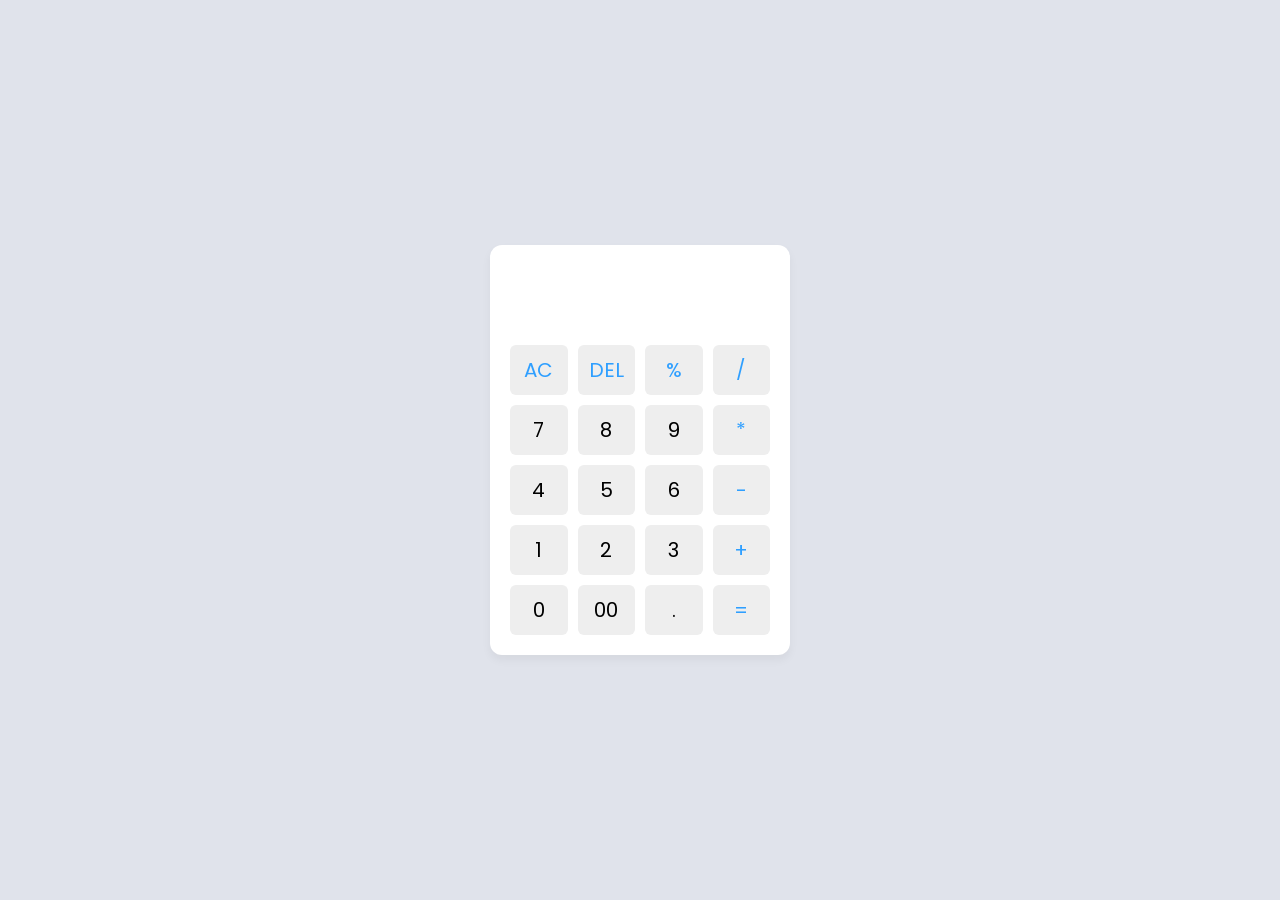
<file: simple Calculator/calci.html>
<!DOCTYPE html>
<html lang="en">
  <head>
    <meta charset="UTF-8" />
    <meta http-equiv="X-UA-Compatible" content="IE=edge" />
    <meta name="viewport" content="width=device-width, initial-scale=1.0" />
    <title>Calculator Using html</title>
    <link rel="stylesheet" href="calciStyle.css" />
  </head>
  <body>
    <div class="container">
      <input type="text" class="display" />

      <div class="buttons">
        <button class="operator" data-value="AC">AC</button>
        <button class="operator" data-value="DEL">DEL</button>
        <button class="operator" data-value="%">%</button>
        <button class="operator" data-value="/">/</button>

        <button data-value="7">7</button>
        <button data-value="8">8</button>
        <button data-value="9">9</button>
        <button class="operator" data-value="*">*</button>

        <button data-value="4">4</button>
        <button data-value="5">5</button>
        <button data-value="6">6</button>
        <button class="operator" data-value="-">-</button>

        <button data-value="1">1</button>
        <button data-value="2">2</button>
        <button data-value="3">3</button>
        <button class="operator" data-value="+">+</button>

        <button data-value="0">0</button>
        <button data-value="00">00</button>
        <button data-value=".">.</button>
        <button class="operator" data-value="=">=</button>
      </div>
    </div>

    <script src="calcijs.js"></script>
  </body>
</html>
</file>
<file: simple Calculator/calciStyle.css>
@import url("https://fonts.googleapis.com/css2?family=Poppins:wght@300;400;500;600;700&display=swap");
* {
  margin: 0;
  padding: 0;
  box-sizing: border-box;
  font-family: "Poppins", sans-serif;
}
body {
  height: 100vh;
  display: flex;
  align-items: center;
  justify-content: center;
  background: #e0e3eb;
}
.container {
  position: relative;
  max-width: 300px;
  width: 100%;
  border-radius: 12px;
  padding: 10px 20px 20px;
  background: #fff;
  box-shadow: 0 5px 10px rgba(0, 0, 0, 0.05);
}
.display {
  height: 80px;
  width: 100%;
  outline: none;
  border: none;
  text-align: right;
  margin-bottom: 10px;
  font-size: 25px;
  color: #000e1a;
  pointer-events: none;
}
.buttons {
  display: grid;
  grid-gap: 10px;
  grid-template-columns: repeat(4, 1fr);
}
.buttons button {
  padding: 10px;
  border-radius: 6px;
  border: none;
  font-size: 20px;
  cursor: pointer;
  background-color: #eee;
}
.buttons button:active {
  transform: scale(0.99);
}
.operator {
  color: #2f9fff;
}
</file>
